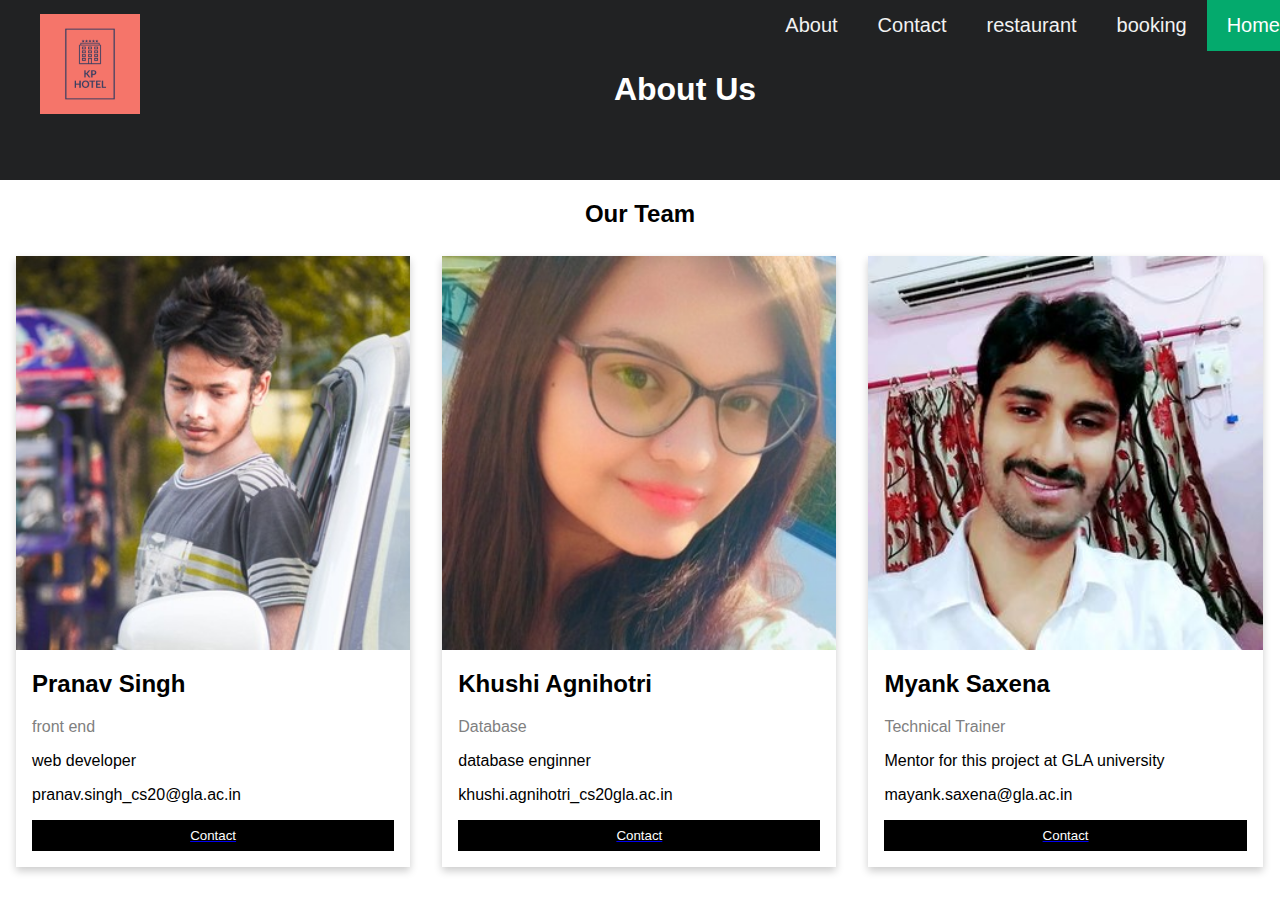
<file: about.html>
<!DOCTYPE>
<html>
<head>
<title>pay</title>
<link rel="stylesheet" type="text/css" href="about.css"/>
</head>
<body>
 <div class="topnav">
              <div id="img">
<a href="https://www.co.in"><img src="symbol.jpeg"width="100px" height="100px" margin <i class="fa fa-align-left" aria-hidden="true"></a></div>
  

  <a class="active" href="index.html">Home</a>
  <a href="booking.html">booking</a>
  <a href="restaurant.html">restaurant</a>
  <a href="contact.html">Contact</a>
  <a href="about.html">About</a>
</div>

<div class="about-section">
  <h1>About Us </h1>
  
 
</div>

<h2 style="text-align:center">Our Team</h2>
<div class="row">
  <div class="column">
    <div class="card">
      <img src="pranav4.jpg" alt="Jane" style="width:100%">
      <div class="container">
        <h2>Pranav Singh</h2>
        <p class="title"> front end</p>
        <p>web developer </p>
        <p>pranav.singh_cs20@gla.ac.in</p>
        <p><button class="button"><a href="contact.html"><div class="col">Contact</div></a></button></p>
      </div>
    </div>
  </div>

  <div class="column">
    <div class="card">
      <img src=
      "khushi4.jpg" alt="Mike" style="width:100%">
      <div class="container">
        <h2>Khushi Agnihotri</h2>
        <p class="title">Database</p>
        <p>database enginner</p>
        <p>khushi.agnihotri_cs20gla.ac.in</p>
        <p><button class="button"><a href="contact.html"><div class="col">Contact</div></a></button></p>
      </div>
    </div>
  </div>

  <div class="column">
    <div class="card">
      <img src="sir.jpg" alt="John" style="width:100%">
      <div class="container">
        <h2>Myank Saxena</h2>
        <p class="title">Technical Trainer</p>
        <p>Mentor for this project at GLA university</p>
        <p>mayank.saxena@gla.ac.in</p>
        <p><button class="button"><a href="contact.html"><div class="col">Contact</div></a></button></p>
      </div>
    </div>
  </div>
</div>
</body>
</html>
</file>
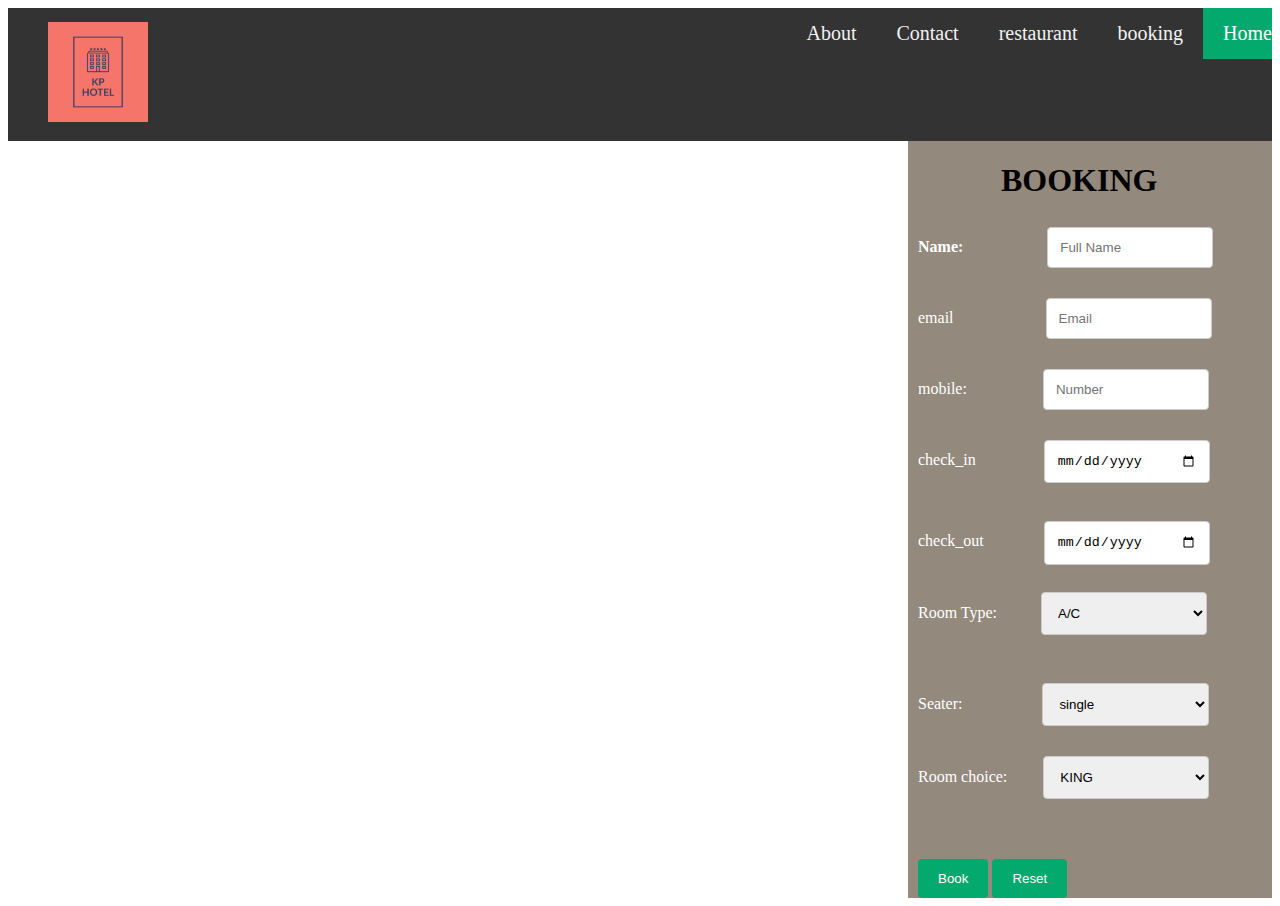
<file: booking.html>
<!DOCTYPE html>
<html lang="en">
<head>
    <meta charset="UTF-8">
    <meta http-equiv="X-UA-Compatible" content="IE=edge">
    <meta name="viewport" content="width=device-width, initial-scale=1.0">
    <link rel="stylesheet" type="text/css" href="book.css"/>
    <title>Document</title>
    <style>
        .ground{
           background-image: url("https://images.pexels.com/photos/70441/pexels-photo-70441.jpeg?auto=compress&cs=tinysrgb&w=600" );
           
           
           }

    </style>
</head>
<body>
  
 <div class="topnav">
    <div id="img">
                
<a href="https://www.co.in"><img src="symbol.jpeg"width="100px" height="100px" margin <i class="fa fa-align-left" aria-hidden="true">
</a></div>
    

  <a class="active" href="index.html">Home</a>
  <a href="booking.html">booking</a>
  <a href="restaurant.html">restaurant</a>
  <a href="contact.html">Contact</a>
  <a href="about.html">About</a>
</div>

<div class="ground">
        <div id="book" >
            
            <form action="book.php" method="post">
               
               <div class="pos"> <h1 >BOOKING</h1></div>
               <div class="posi">
               
                <label for="name"><b>Name:&nbsp;&nbsp;&nbsp;&nbsp;&nbsp;&nbsp;&nbsp;&nbsp;&nbsp;&nbsp;&nbsp;&nbsp;&nbsp;&nbsp;&nbsp;&nbsp;
                    &nbsp;&nbsp;&nbsp;
                </b></label>
                       <input id="name" name="name" placeholder="Full Name" required="" tabindex="1" type="text" pattern="[a-zA-Z].{1,}"><br><br>

               
               <label for="email">email&nbsp;&nbsp;&nbsp;&nbsp;&nbsp;&nbsp;&nbsp;&nbsp;&nbsp;&nbsp;&nbsp;&nbsp;&nbsp;&nbsp;&nbsp;&nbsp;&nbsp;&nbsp;&nbsp;
                &nbsp;&nbsp;
               </label>
                       <input id="email" name="email" placeholder="Email" required="" type="email"><br><br>
               
               <label for="mobile">mobile:&nbsp;&nbsp;&nbsp;&nbsp;&nbsp;&nbsp;&nbsp;&nbsp;&nbsp;&nbsp;&nbsp;&nbsp;&nbsp;&nbsp;&nbsp;&nbsp;&nbsp;&nbsp;</label> 
                           <input id="phone" name="mobile" placeholder="Number" required="" type="tel" pattern="[0-9]{10}"> <br><br>
               
               <div style="position:relative;height:80px;line-height: 30px;">
               
              <label >check_in&nbsp;&nbsp;&nbsp;&nbsp;&nbsp;&nbsp;&nbsp;&nbsp;&nbsp;&nbsp;&nbsp;&nbsp;&nbsp;&nbsp;&nbsp;&nbsp;</label>
                          <input type="date"  name="check_in" min="2000-01-02"><br><br>
                          <label >check_out&nbsp;&nbsp;&nbsp;&nbsp;&nbsp;&nbsp;&nbsp;&nbsp;&nbsp;&nbsp;&nbsp;&nbsp;&nbsp;&nbsp;</label>
                          <input type="date"  name="check_out" min="2000-01-02"><br>
                          
                          
               </div><br><br><br><Br>
               Room Type:&nbsp;&nbsp;&nbsp;&nbsp;&nbsp;&nbsp;&nbsp;&nbsp;&nbsp;&nbsp;
                   <select name="room" type="text1">
                       <option value="A/C">A/C</option>
                       <option value="Non-A/C">Non-A/C</option>
                   </select><br><br><br>
                 Seater:&nbsp;&nbsp;&nbsp;&nbsp;&nbsp;&nbsp;&nbsp;&nbsp;&nbsp;&nbsp;&nbsp;&nbsp;&nbsp;&nbsp;&nbsp;&nbsp;&nbsp;&nbsp;&nbsp;
                 <select name="seater" >
                 <option value="single">single</option>
                 <option value="double">double</option>
                 <option value="family">family</option>
             </select><br><br>
               Room choice:&nbsp;&nbsp;&nbsp;&nbsp;&nbsp;&nbsp;&nbsp;&nbsp
                 <select name="choice" >
                 <option value="KING">KING</option>
                 <option value="DYNAMIC">DYNAMIC</option>
                 <option value="SILVER">SILVER</option>
             </select>
        
                   <br>
               <br><br><br>
        <a href="payment.html"><input type="submit" name="submit" value="Book"/></a>
        <input type="reset" name="reset" value="Reset" />
        </div>
        </form>
            </div>
   
  
    
</div>

            

            
                
                 
            
            
            

    
   
</body>
</html>
</file>
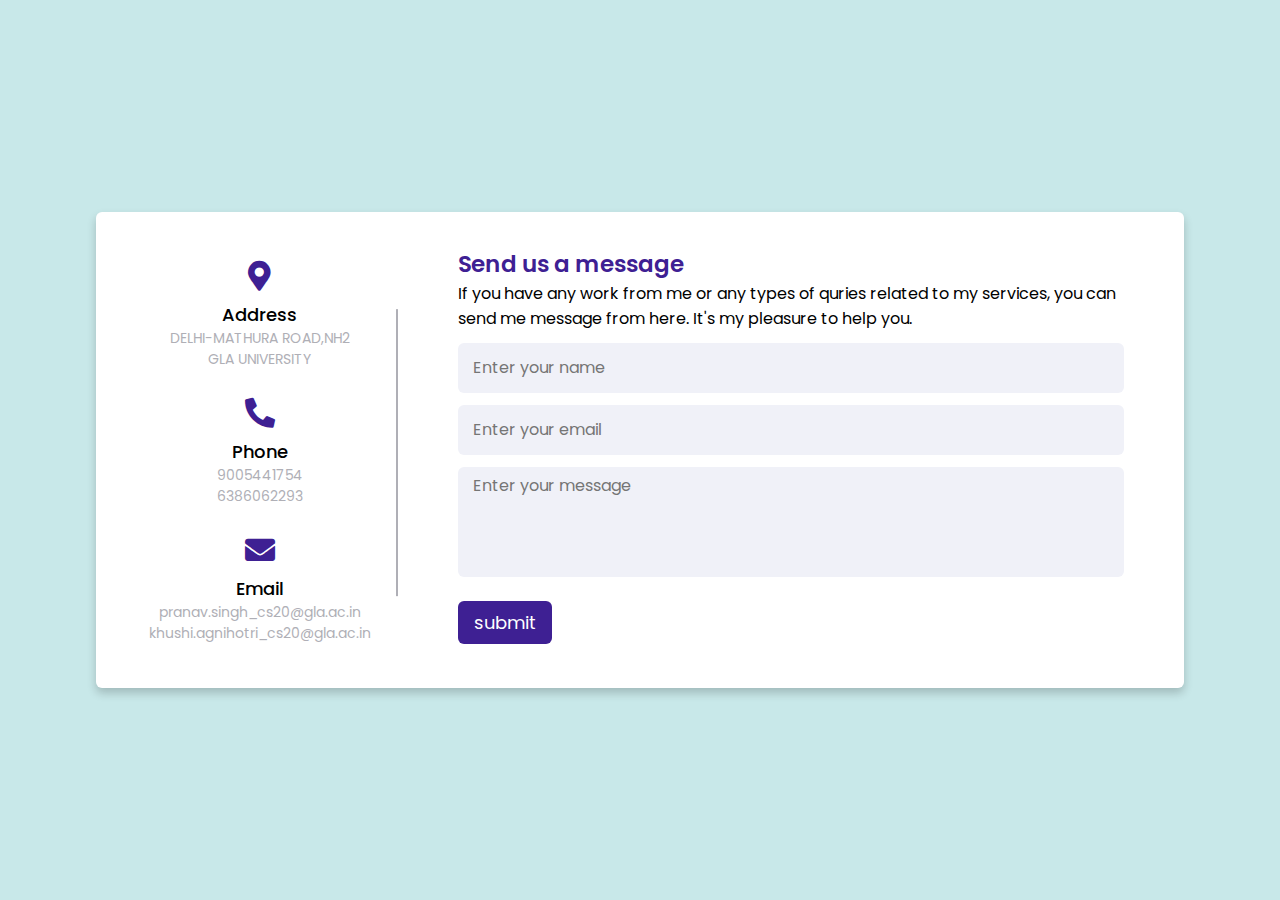
<file: contact.html>
<!DOCTYPE html>

<html lang="en" dir="ltr">

<head>
    <meta charset="UTF-8">
    <title>  Contact Us Form  </title>
    <link rel="stylesheet" href="contact.css">
   
    <link rel="stylesheet" href="https://cdnjs.cloudflare.com/ajax/libs/font-awesome/5.15.2/css/all.min.css" />
    <meta name="viewport" content="width=device-width, initial-scale=1.0">
</head>

<body>
    <div class="container">
        <div class="content">
            <div class="left-side">
                <div class="address details">
                    <i class="fas fa-map-marker-alt"></i>
                    <div class="topic">Address</div>
                    <div class="text-one">DELHI-MATHURA ROAD,NH2</div>
                    <div class="text-two">GLA UNIVERSITY</div>
                </div>
                <div class="phone details">
                    <i class="fas fa-phone-alt"></i>
                    <div class="topic">Phone</div>
                    <div class="text-one">9005441754</div>
                    <div class="text-two">6386062293</div>
                </div>
                <div class="email details">
                    <i class="fas fa-envelope"></i>
                    <div class="topic">Email</div>
                    <div class="text-one">pranav.singh_cs20@gla.ac.in</div>
                    <div class="text-two">khushi.agnihotri_cs20@gla.ac.in</div>
                </div>
            </div>
            <div class="right-side">
                <div class="topic-text">Send us a message</div>
                <p>If you have any work from me or any types of quries related to my services, you can send me message from here. It's my pleasure to help you.</p>
                <form action="contact.php" method="post">
                    <div class="input-box">
                        <input  name="name" type="text" placeholder="Enter your name" pattern="[a-zA-Z].{1,}">
                    </div>
                    <div class="input-box">
                        <input name="email" type="email" placeholder="Enter your email">
                    </div>
                    <div class="input-box message-box">
                        <textarea name="msg" placeholder="Enter your message"></textarea>
                    </div>
                    <div class="button">
                       <input type="submit" name="submit" value="submit" />
                    </div>
                </form>
            </div>
        </div>
    </div>

</body>

</html>
</file>
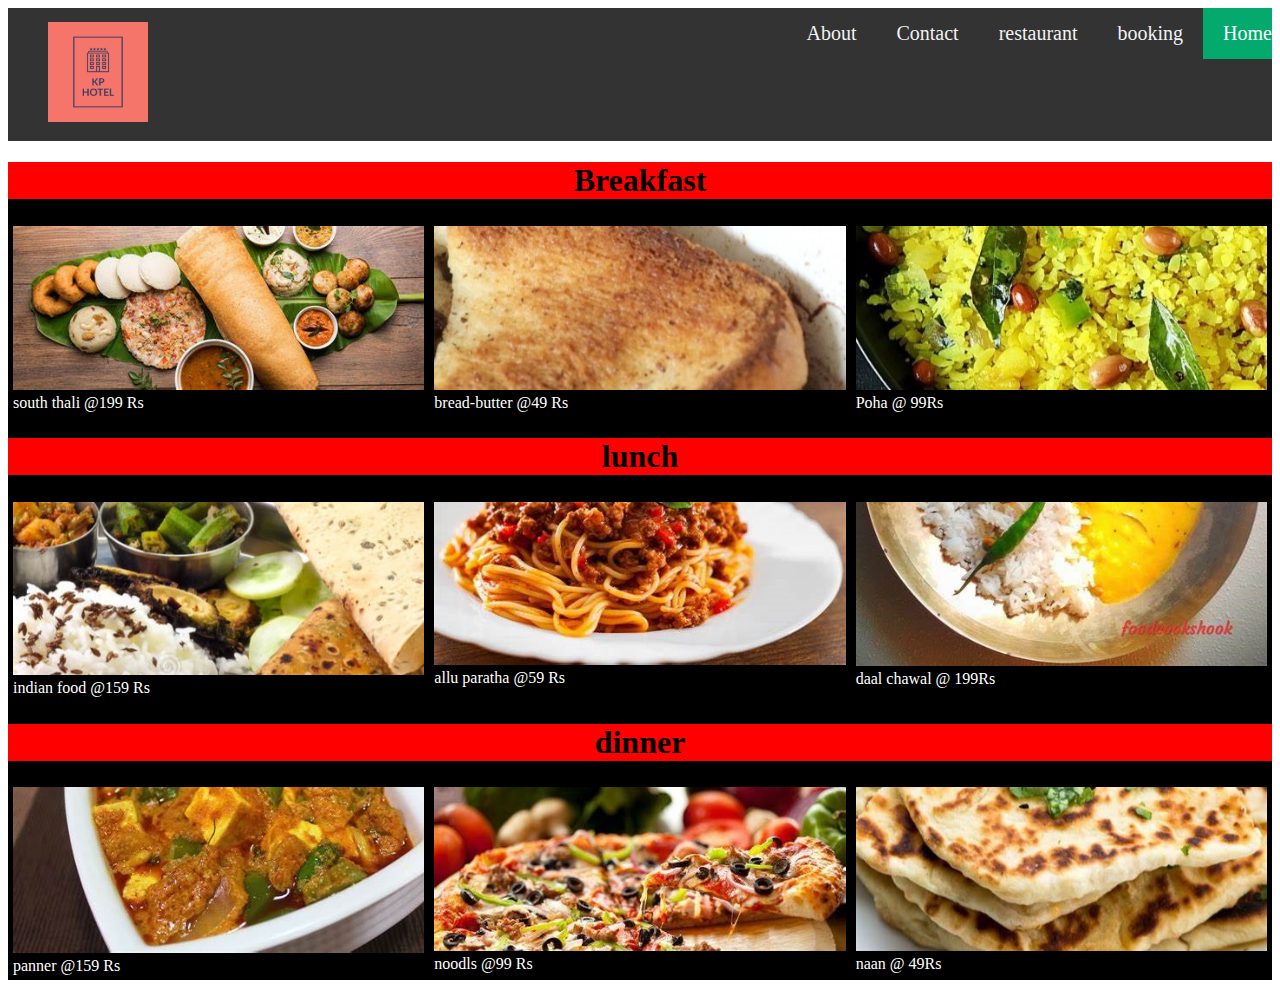
<file: menu.html>
<!DOCTYPE html>
<html lang="en">
<head>
    <meta charset="UTF-8">
    <meta http-equiv="X-UA-Compatible" content="IE=edge">
    <meta name="viewport" content="width=device-width, initial-scale=1.0">
    <link rel="stylesheet" type="text/css" href="menu.css"/>
    <title>Document</title>
    <style>
        .body{
         background-color: black;
          color: white;
           
            background-size: cover;

        }
        .head{
            color: black;
            text-align: center;
        }

    </style>
    <link rel="stylesheet" href="menu.css"/>
<body>
        <div class="topnav">
                <div id="img">
<a href="https://www.co.in"><img src="symbol.jpeg"width="100px" height="100px" margin <i class="fa fa-align-left" aria-hidden="true"></a></div>
    

  <a class="active" href="index.html">Home</a>
  <a href="booking.html">booking</a>
  <a href="restaurant.html">restaurant</a>
  <a href="contact.html">Contact</a>
  <a href="about.html">About</a>
</div>
<div class="body">
    <div class="head">   <h1>Breakfast</h1></div>
    
    <div class="row">
        
        <div class="column">
         
          <img src="south.jpeg" alt="Snow" style="width:100%">
          south thali @199 Rs
          
          
          
        </div>
        <div class="column">
          <img src="bread.jpeg"alt="Forest" style="width:100%">
          bread-butter @49 Rs
        
        </div>
        <div class="column">
          <img src= "poha.jpeg"alt="Mountains" style="width:100%" height="-20%">
          Poha @ 99Rs
        </div>
      </div>
       <div class="head">     <h1> lunch</h1></div>
      <div class="row">
        <div class="column">
       
          <img src="thali.jpg" alt="Snow" style="width:100%">
          indian food @159 Rs
          
          
          
        </div>
        <div class="column">
          <img src="allu.jpeg"alt="Forest" style="width:100%">
          allu paratha @59 Rs
        
        </div>
        <div class="column">
          <img src= "daal.jpeg"alt="Mountains" style="width:100%" height="-20%">
          daal chawal @ 199Rs
        </div>
      </div>
       <div class="head">    <h1> dinner</h1></div>
      <div class="row">
        <div class="column">
        
          <img src="panner.jpeg" alt="Snow" style="width:100%">
          panner @159 Rs
          
          
          
        </div>
        <div class="column">
          <img src="spa.jpeg"alt="Forest" style="width:100%">
          noodls @99 Rs
        
        </div>
        <div class="column">
          <img src= "naan.jpeg"alt="Mountains" style="width:100%" height="-20%">
          naan @ 49Rs
        </div>
      </div>
  </div>

    
</body>
</html>
</file>
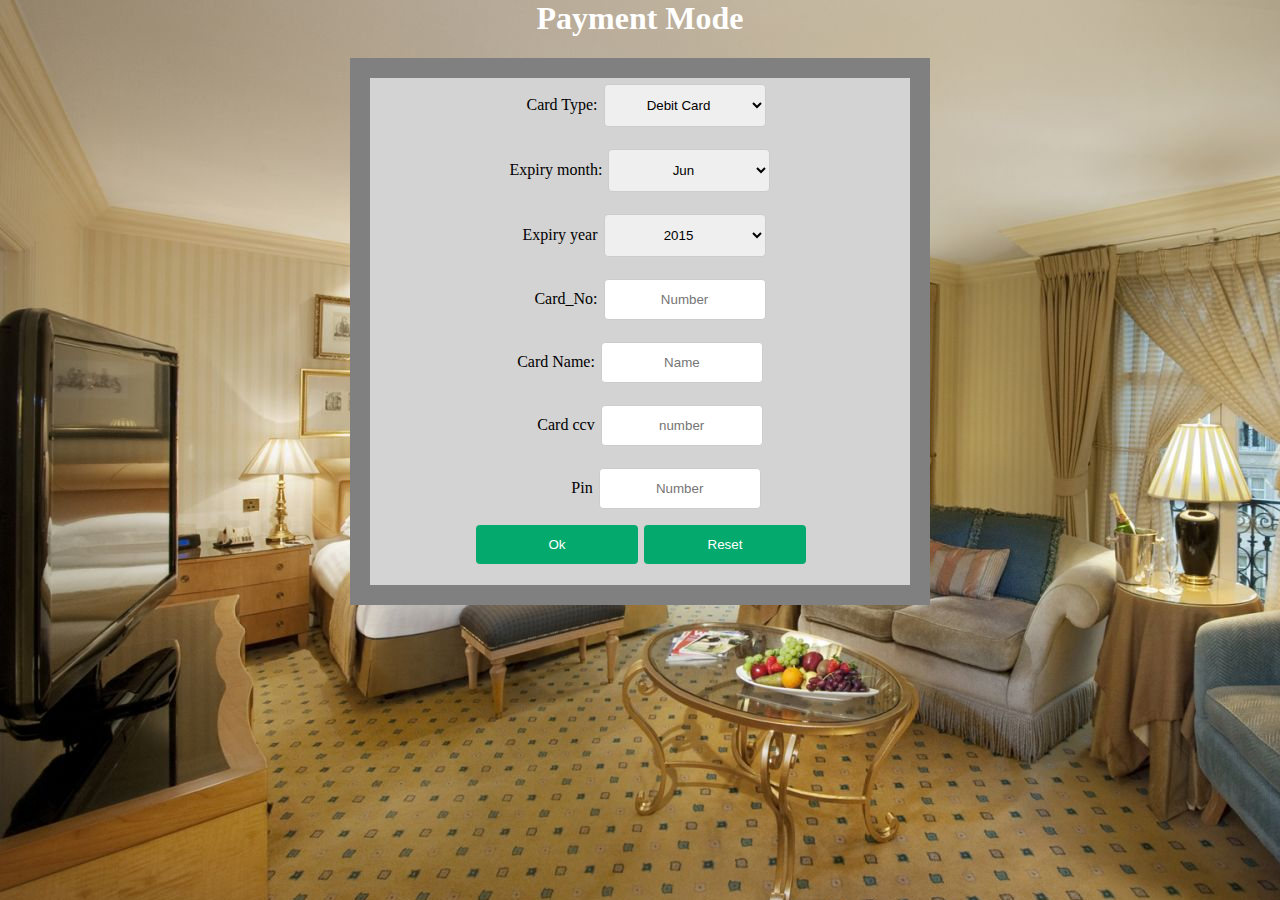
<file: payment.html>
<!DOCTYPE>
<html>
<head>
<title>pay</title>
<link rel="stylesheet" type="text/css" href="payment.css"/>
<style >
    .back{
        opacity:100%;
    }
</style>
</head>
<body>
<div class="back">
     
<div id="payment">
    <div class="pay"><h1>Payment Mode</h1></div>
    <div id="a2">
    
    
    <form action="payment.php" method="post">
   <div class="card"> <label>&nbsp;&nbsp;&nbsp;Card Type:</label>
      <select name="type">
      <option value="debit">Debit Card</option>
       <option value="credit">Credit Card</option>
       </select>
     <br>
     <label>Expiry month:</label>
            <select name="month">
                    <option>Jun</option>
                    <option>Feb</option>
                <option>Mar</option>
                <option>May</option>
                <option>Jun</option>
                <option>July</option>
                <option>Aug</option>
                <option>Sep</option>
                <option>Oct</option>
                <option>Nov</option>    
                <option>Dec</option>
            </select><br>
        <label> &nbsp;&nbsp;Expiry year</label>
        <select name="year">
                <option>2015</option><option>2016</option>
                <opti>2017</option><option>2018</option>
                <option>2019</option><option>2020</option>
                <option>2021</option><option>2022</option>
                <option>2023</option><option>2024</option>
                <option>2025</option><option>2026</option>
                <option>2027</option><option>2028</option>
                <option>2030</option><option>2031</option>
                <option>2032</option><option>2033</option>
                <option>2034</option><option>2035</option>
                <option>2036</option><option>2037</option>
                <option>2038</option><option>2039</option>
                <option>2040</option><option>2041</option>
                <option>2042</option><option>2043</option>
                <option>2044</option><option>2045</option>
                <option>2046</option><option>2047</option>
                <option>2048</option><option>2049</option><option>2050</option>
            </select>
        <br>
    <label >&nbsp;&nbsp;&nbsp;&nbsp;&nbsp;Card_No:</label>
        <input  name="card_no" placeholder="Number" required="" type="text" pattern="[0-9]{12}"><br>
    
    <label >Card Name:</label>
        <input  name=" card_name" placeholder="Name" required="" type="text" pattern="[a-zA-Z].{1,}"><br>
    
    <label >&nbsp;&nbsp;&nbsp;&nbsp;&nbsp;Card ccv</label>
        <input  name=" card_ccv" placeholder="number" required="" type="password" pattern="[0-9]{3}"><br>
    
    <label for="password">&nbsp;&nbsp;&nbsp;&nbsp;&nbsp;&nbsp;&nbsp;&nbsp;&nbsp;&nbsp;&nbsp;&nbsp;&nbsp;Pin</label>
        <input name="password" placeholder="Number" required="" type="password"><br>

        <input  type="submit" name="submit" value="Ok" />
        <input type="reset" name="reset" value="Reset" />
  
   </form>
  
  </div>
    </div><!--a2-->
</div><!--payment-->
</div><!--holder-->
</body>
</html>
</file>
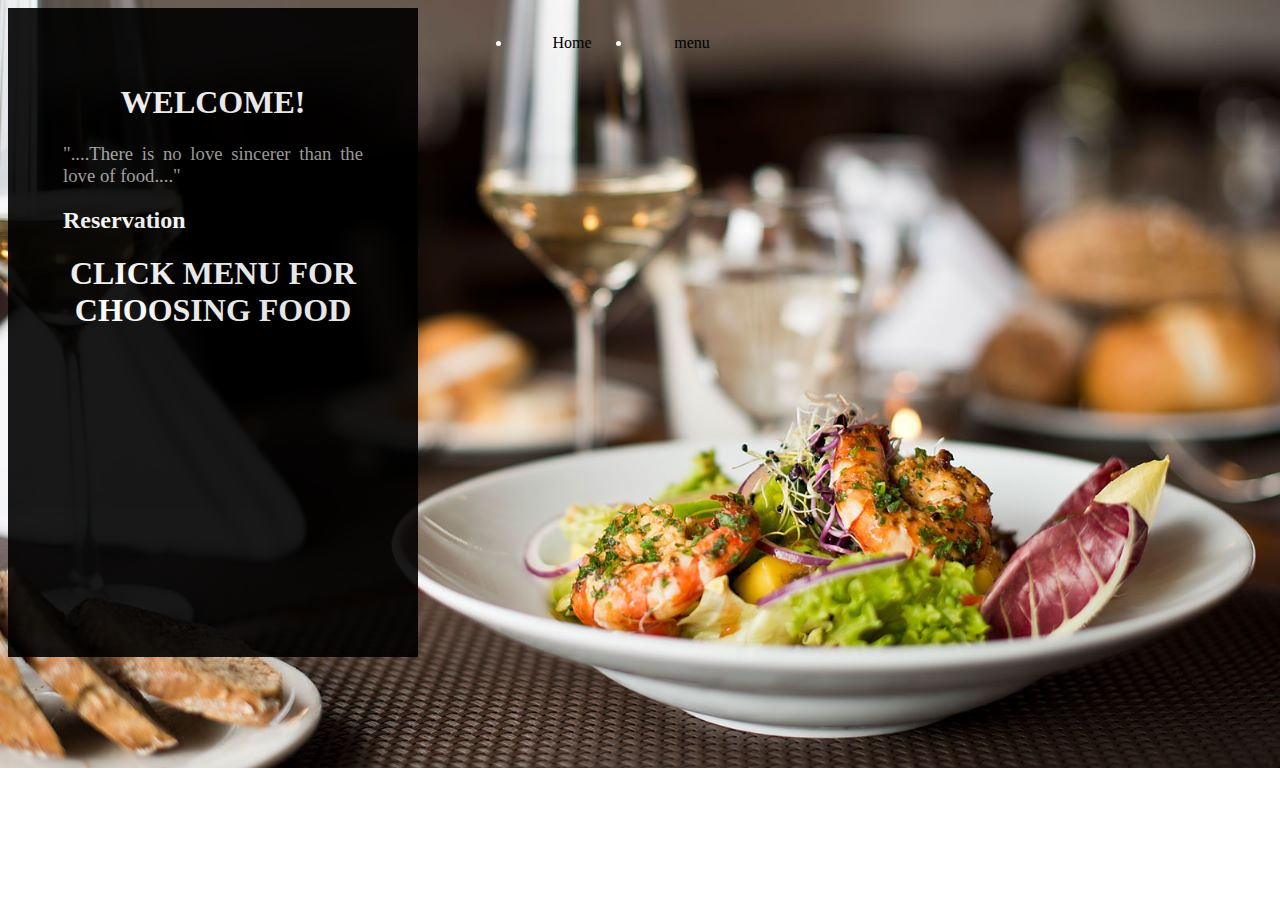
<file: restaurant.html>
<!DOCTYPE html>
<html lang="en">
<head>
    <meta charset="UTF-8">
    <meta http-equiv="X-UA-Compatible" content="IE=edge">
    <meta name="viewport" content="width=device-width, initial-scale=1.0">
    <title>Restaurant</title>

    <style>  
    body{
        font-family: latha;
        color: white;
        background: linear-gradient(rgba(0,0,0,0.65),rgba(0,0,0,0.65),rgba(0,0,0,0.38),rgba(0,0,0,0));
        background-image: url(rest.jpeg);
            background-repeat: no-repeat;
            background-size: cover;
    }

    .box{
        width: 800px;
        float: right;
    }
    .box ul li{
        width: 120px;
        float: left;
        margin: 10px auto;
        text-align: center;
    }
    .box ul li a{
        text-decoration: none;
        color: black;
    }
    .box ul li:hover{background-color: green;}
    .box ul li a:hover{color: white;}

    .wd{
        width: 300px;
        height: 539px;
        background-color: black;
        opacity: 0.9;
        padding: 55px;
    }
    .wd h1{
        text-align: center;
        text-transform: uppercase;
        font-weight: 100px;
    }
    .wd h3{
        text-align: justify;
        color: darkgray;
        font-weight: normal;
    }

    .opt form , input[type="button"]{
        background-color: black;
        color: white;
        padding:10px;
        margin: 14px auto;
        padding-left: 50px;
        padding-right: 50px;
        text-align: center;
    }

    form, input[type="button"]:hover{background-color: green;}


    </style>
</head>
<body>
    
    <div class="box">
        <ul>
        <li><a href="index.html">Home</a></li>
        <li><a href="menu.html">menu</a></li>
       
        </ul>
        </div>
    </div>
    <div class="wd">
        <h1>WELCOME!</h1>
        <h3>"....There is no love sincerer than the love of food...."</h3>

        <h2>Reservation</h2>
        <h1>click menu for choosing food</h1>
            </form>
        </div>
    </div>

</body>
</html>
</file>
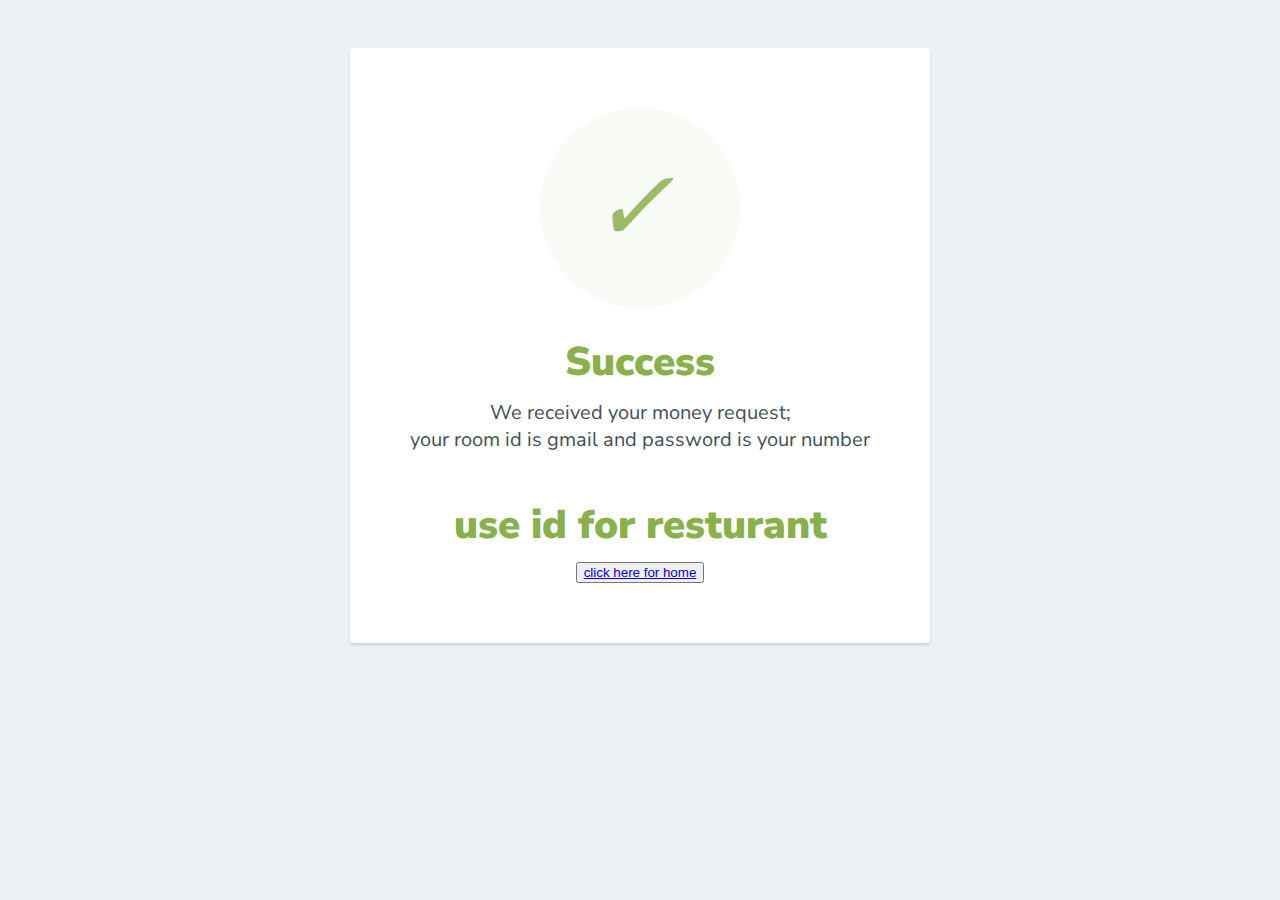
<file: success.html>
<html>
  <head>
    <link href="https://fonts.googleapis.com/css?family=Nunito+Sans:400,400i,700,900&display=swap" rel="stylesheet">
  </head>
    <style>
      body {
        text-align: center;
        padding: 40px 0;
        background: #EBF0F5;
      }
        h1 {
          color: #88B04B;
          font-family: "Nunito Sans", "Helvetica Neue", sans-serif;
          font-weight: 900;
          font-size: 40px;
          margin-bottom: 10px;
        }
        p {
          color: #404F5E;
          font-family: "Nunito Sans", "Helvetica Neue", sans-serif;
          font-size:20px;
          margin: 0;
        }
      i {
        color: #9ABC66;
        font-size: 100px;
        line-height: 200px;
        margin-left:-15px;
      }
      .card {
        background: white;
        padding: 60px;
        border-radius: 4px;
        box-shadow: 0 2px 3px #C8D0D8;
        display: inline-block;
        margin: 0 auto;
      }
    </style>
    <body>
      <div class="card">
      <div style="border-radius:200px; height:200px; width:200px; background: #F8FAF5; margin:0 auto;">
        <i class="checkmark">✓</i>
      </div>
        <h1>Success</h1> 
        <p>We received your money request;<br/> your room id is gmail and password is your number</p><br><h1>use id for resturant</h1>

        <button name="button" type="button"><a href="index.html">click here for home </button>      </div>
    </body>
</html>
</file>
<file: about.css>
body {
  font-family: Arial, Helvetica, sans-serif;
  margin: 0;
}

html {
  box-sizing: border-box;
}

*, *:before, *:after {
  box-sizing: inherit;
}

.column {
  float: left;
  width: 33.3%;
  margin-bottom: 16px;
  padding: 0 8px;
}

.card {
  box-shadow: 0 4px 8px 0 rgba(0, 0, 0, 0.2);
  margin: 8px;
}

.about-section {
  padding: 50px;
  text-align: center;
  background-color: #212223;
  color: white;
}

.container {
  padding: 0 16px;
}

.container::after, .row::after {
  content: "";
  clear: both;
  display: table;
}

.title {
  color: grey;
}

.button {
  border: none;
  outline: 0;
  display: inline-block;
  padding: 8px;
 color: white;
  background-color: #000;
  text-align: center;
  cursor: pointer;
  width: 100%;
}

.button:hover {
  background-color: #555;
}

.col{
  color: white;
}


@media screen and (max-width: 650px) {
  .column {
    width: 100%;
    display: block;
  }
}




#fi{
  text-align: center;
  color: rgb(0, 0, 0);
  text-align: left 50px;
}
#img{
  margin-bottom: 0px;
  margin: top 0;
  float: left;
}
.topnav a {
  float: right;
  color: #f2f2f2;
  text-align: center;
  padding: 14px 20px;
  text-decoration: none;
  font-size: 20px;
  padding-right: 0%;
  margin-bottom: 0%;
  right: 10%;
  left: 10%;

margin-left: 20px;
  
}


.topnav a:hover {
   background-color: #04AA6D;
 
  color: black;
   

}


.topnav a.active {
  background-color: #04AA6D;
  color: white;

}
</file>
<file: book.css>
#book{
    background-color: rgb(147, 137, 124);
    margin-left: 900px;
  
    
    display: flex;
    color: white;
    font-size: medium;
   

   


  }
  .posi{
    margin-left: 10px;
  }
input[type=text], select, textarea {
  width: 50%; 
  padding: 12px; 
  border: 1px solid #ccc; 
  border-radius: 4px; 
  box-sizing: border-box; 
  margin-top: 6px; 
  margin-bottom: 6px; 
  resize: vertical 
  
}
input[type=text1], select, textarea {
  width: 50%; 
  padding: 12px; 
  border: 1px solid #ccc; 
  border-radius: 4px; 
  box-sizing: border-box; 
  margin-top: 12px; 
  margin-bottom: 12px; 
  resize: vertical }

input[type=date],select,textarea{
   padding: 12px; 
  border: 1px solid #ccc; 
  border-radius: 4px; 
  box-sizing: border-box; 
  margin-top: 6px; 
  margin-bottom: 2px; 
  width: 50%;
  resize: vertical 
  


}
input[type=email],select,textarea{
   padding: 12px; 
  border: 1px solid #ccc; 
  border-radius: 4px; 
  box-sizing: border-box; 
  width: 50%;
  margin-top: 6px; 
  margin-bottom: 6px; 
  resize: vertical /}
  input[type=tel],select,textarea{
   padding: 12px; 
  border: 1px solid #ccc; 
    border-radius: 4px; 
  box-sizing: border-box; 
  width: 50%;
  margin-top: 6px; 
  margin-bottom: 6px; 
  resize: vertical /}
  input[type=submit] {
  background-color: #04AA6D;
  color: white;
  padding: 12px 20px;
  border: none;
  border-radius: 4px;
  cursor: pointer;}
  input[type=reset] {
  background-color: #04AA6D;
  color: white;
  padding: 12px 20px;
  border: none;
  border-radius: 4px;
  cursor: pointer;}
  .row {
    display: flex;
  }
  .fac{
    background-color: darkgoldenrod;
    color: crimson;
  }
  .topnav {
  background-color: #333;
  overflow: hidden;
  text-align-last: right;

}


.topnav a {
  float: right;
  color: #f2f2f2;
  text-align: center;
  padding: 14px 20px;
  text-decoration: none;
  font-size: 20px;
  padding-right: 0%;
  margin-bottom: 0%;
  right: 10%;
  left: 10%;

margin-left: 20px;
  
}


.topnav a:hover {
   background-color: #04AA6D;
 
  color: black;
   

}


.topnav a.active {
  background-color: #04AA6D;
  color: white;
  }
   

        .pos{
          color: black;
          text-decoration: blink;
          align-items: center;
          text-align: center;
        }
         
        
        }
        .a{
          display: flex;
          flex-wrap: wrap;
          padding: 0 4px;
          background-color: grey;
        }
         #img{
          margin-bottom: 0px;
          margin: top 0;
          float: left;
</file>
<file: contact.css>
/* Google Font CDN Link */
@import url('https://fonts.googleapis.com/css2?family=Poppins:wght@200;300;400;500;600;700&display=swap');
*{
  margin: 0;
  padding: 0;
  box-sizing: border-box;
  font-family: "Poppins" , sans-serif;
}
body{
  min-height: 100vh;
  width: 100%;
  background: #c8e8e9;
  display: flex;
  align-items: center;
  justify-content: center;
}
.container{
  width: 85%;
  background: #fff;
  border-radius: 6px;
  padding: 20px 60px 30px 40px;
  box-shadow: 0 5px 10px rgba(0, 0, 0, 0.2);
}
.container .content{
  display: flex;
  align-items: center;
  justify-content: space-between;
}
.container .content .left-side{
  width: 25%;
  height: 100%;
  display: flex;
  flex-direction: column;
  align-items: center;
  justify-content: center;
  margin-top: 15px;
  position: relative;
}
.content .left-side::before{
  content: '';
  position: absolute;
  height: 70%;
  width: 2px;
  right: -15px;
  top: 50%;
  transform: translateY(-50%);
  background: #afafb6;
}
.content .left-side .details{
  margin: 14px;
  text-align: center;
}
.content .left-side .details i{
  font-size: 30px;
  color: #3e2093;
  margin-bottom: 10px;
}
.content .left-side .details .topic{
  font-size: 18px;
  font-weight: 500;
}
.content .left-side .details .text-one,
.content .left-side .details .text-two{
  font-size: 14px;
  color: #afafb6;
}


.container .content .right-side{
  width: 75%;
  margin-left: 75px;
}
.content .right-side .topic-text{
  font-size: 23px;
  font-weight: 600;
  color: #3e2093;
}
.right-side .input-box{
  height: 50px;
  width: 100%;
  margin: 12px 0;
}
.right-side .input-box input,
.right-side .input-box textarea{
  height: 100%;
  width: 100%;
  border: none;
  outline: none;
  font-size: 16px;
  background: #F0F1F8;
  border-radius: 6px;
  padding: 0 15px;
  resize: none;
}
.right-side .message-box{
  min-height: 110px;
}
.right-side .input-box textarea{
  padding-top: 6px;
}
.right-side .button{
  display: inline-block;
  margin-top: 12px;
}
.right-side .button input[type="submit"]{
  color: #fff;
  font-size: 18px;
  outline: none;
  border: none;
  padding: 8px 16px;
  border-radius: 6px;
  background: #3e2093;
  cursor: pointer;
  transition: all 0.3s ease;
}
.button input[type="submit"]:hover{
  background: #5029bc;
}

@media (max-width: 950px) {
  .container{
    width: 90%;
    padding: 30px 40px 40px 35px ;
  }
  .container .content .right-side{
   width: 75%;
   margin-left: 55px;
}
}
@media (max-width: 820px) {
  .container{
    margin: 40px 0;
    height: 100%;
  }
  .container .content{
    flex-direction: column-reverse;
  }
 .container .content .left-side{
   width: 100%;
   flex-direction: row;
   margin-top: 40px;
   justify-content: center;
   flex-wrap: wrap;
 }
 .container .content .left-side::before{
   display: none;
 }
 .container .content .right-side{
   width: 100%;
   margin-left: 0;
 }
}


































































































































/* /// */
</file>
<file: menu.css>
.row {
  display: flex;

 
}

.column {
  flex: 33.33%;
  padding: 5px;
}
.head{
  text-align: center;
  background-color: red;
  font-style: inherit;

}

.topnav {
  background-color: #333;
  overflow: hidden;
  text-align-last: right;

}


.topnav a {
  float: right;
  color: #f2f2f2;
  text-align: center;
  padding: 14px 20px;
  text-decoration: none;
  font-size: 20px;
  padding-right: 0%;
  margin-bottom: 0%;
  right: 10%;
  left: 10%;

margin-left: 20px;
  
}


.topnav a:hover {
   background-color: #04AA6D;
 
  color: black;
   

}


.topnav a.active {
  background-color: #04AA6D;
  color: white;

}

 #img{
          margin-bottom: 0px;
          margin: top 0;
          float: left;
        }
</file>
<file: payment.css>
body{
	margin:0px;
	padding:0px;
	}
#holder{
	border:0px solid;
	width:1365px;
	height:auto;
	margin-left:0px;
	margin-right:0px;
	margin-top:0px;
	margin-bottom:0px;
	}


}
#payment{
	
	text-align:center;
	width:1400;
	
	margin-top:0px;
	color:black;

}

.back{
		background-image: url("a.jpg");
		
		width: auto;
		height: 100%;
		

	}
	.pay{
		color:  white;
		text-align: center;
	}
  
  
#a2{	
	border:20px solid grey;

	background-color:lightgrey;
	text-align-last: center;
  align-items: center;
  height: auto;
	margin-left: 350px;
  margin-right: 350px;
  
	} 
  input[type=text], select, textarea {
    width: 30%; 
    padding: 12px; 
    border: 1px solid #ccc; 
    border-radius: 4px; 
    box-sizing: 100; 
    margin-top: 6px; 
    margin-bottom: 16px; 
    margin-left: 2px;
    resize: vertical ;
    color: black;
  }
  input[type=date],select,textarea{
     padding: 12px 20px; 
    border: 1px solid #ccc; 
    size: 100;
    border-radius: 4px; 
    box-sizing: 60; 
    margin-left: 2px;
    margin-top: 6px; 
    margin-bottom: 16px; 
    resize: vertical /
    ;
    color: black;
    width: 30%; 
  
  }
  
  
  
  
   input[type=submit] {
    background-color: #04AA6D;
    color: white;
    padding: 12px 20px;
    box-sizing: border-box;
    border: none;
    width: 30%; 
    margin-bottom: 5px;
    margin-left: 200px;
    margin-left: 2px;
    border-radius: 4px;
    cursor: pointer;}
    input[type=reset] {
      background-color: #04AA6D;
      color: white;
      padding: 12px 20px;
      box-sizing: border-box;
      border: none;
      width: 30%; 
      margin-bottom: 5px;
      margin-left: 2px;
      border-radius: 4px;
      cursor: pointer;}
      input[type=password],select,textarea{
        padding: 12px 20px; 
       border: 1px solid #ccc; 
       size: 100;
       border-radius: 4px; 
       width: 30%; 
       box-sizing: 60; 
       margin-left: 2px;
       margin-top: 6px; 
       margin-bottom: 16px; 
       resize: vertical /
       ;
       color: black;
</file>
